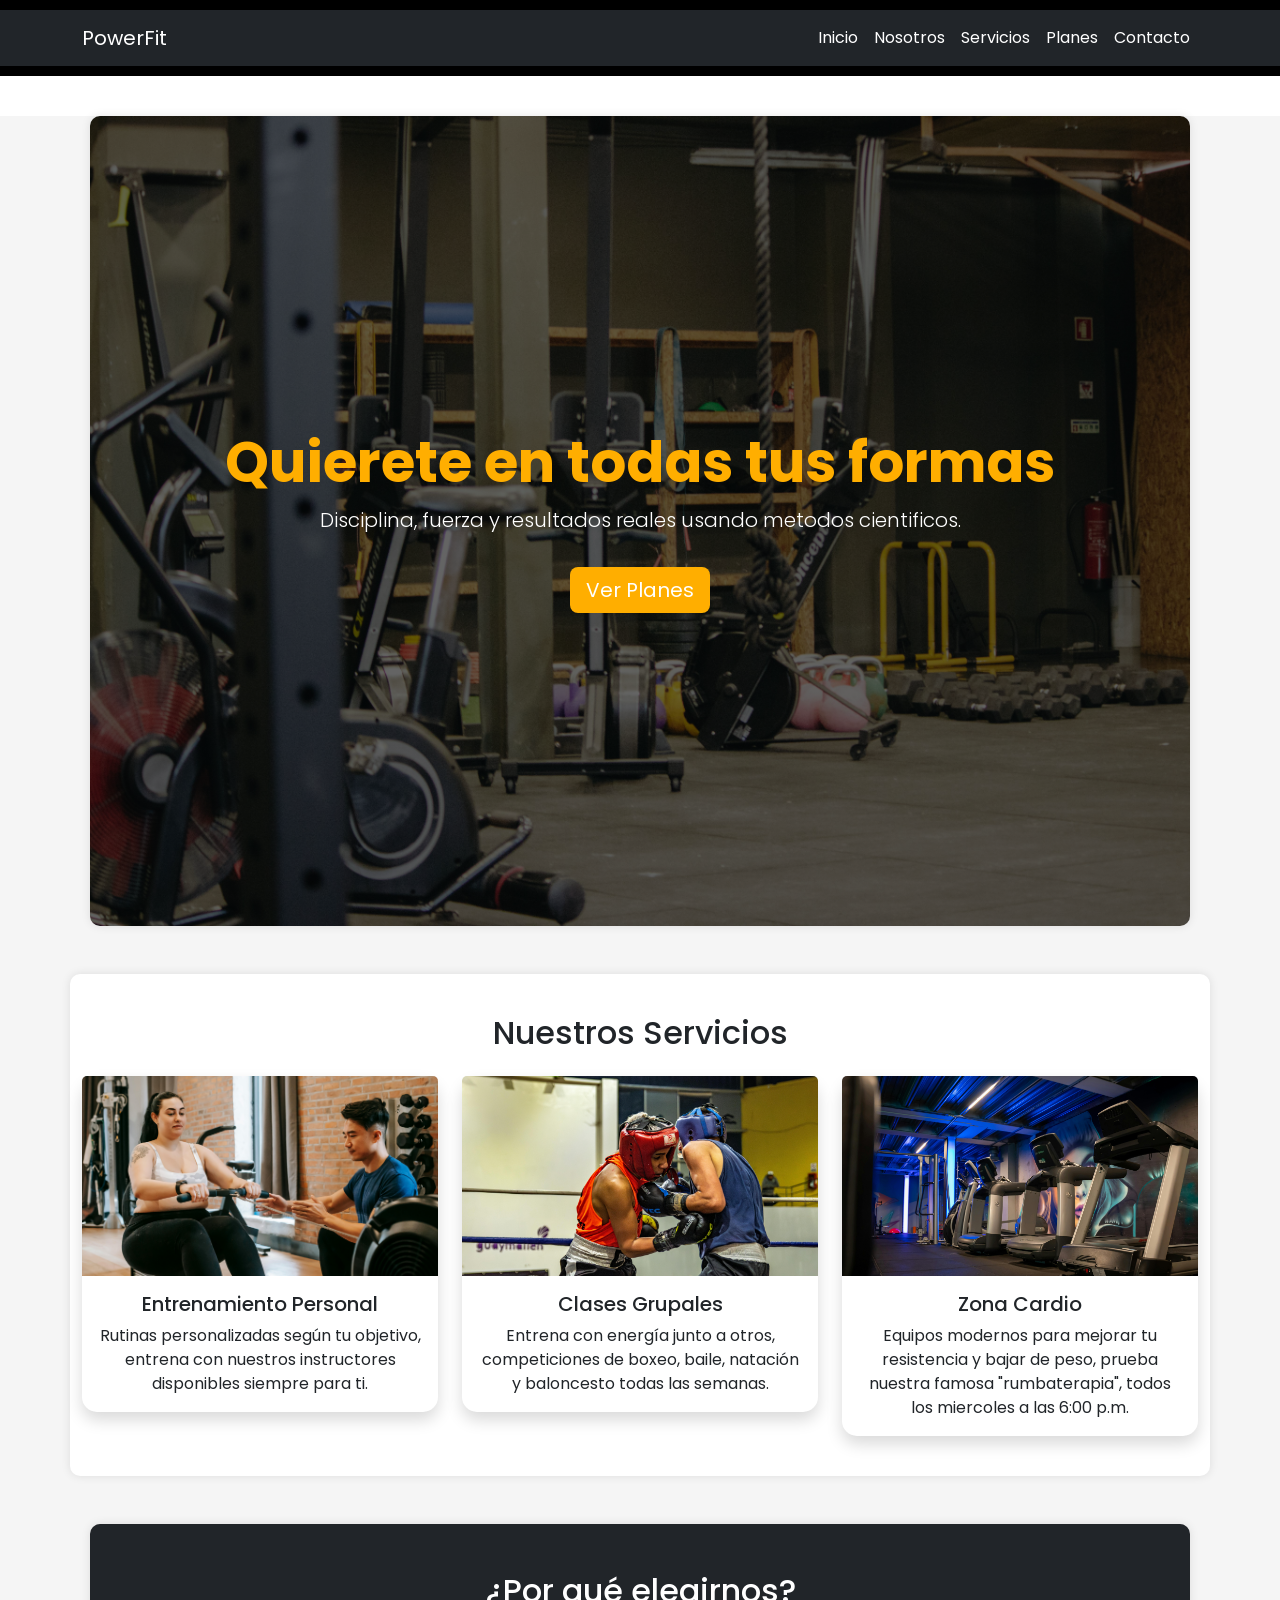
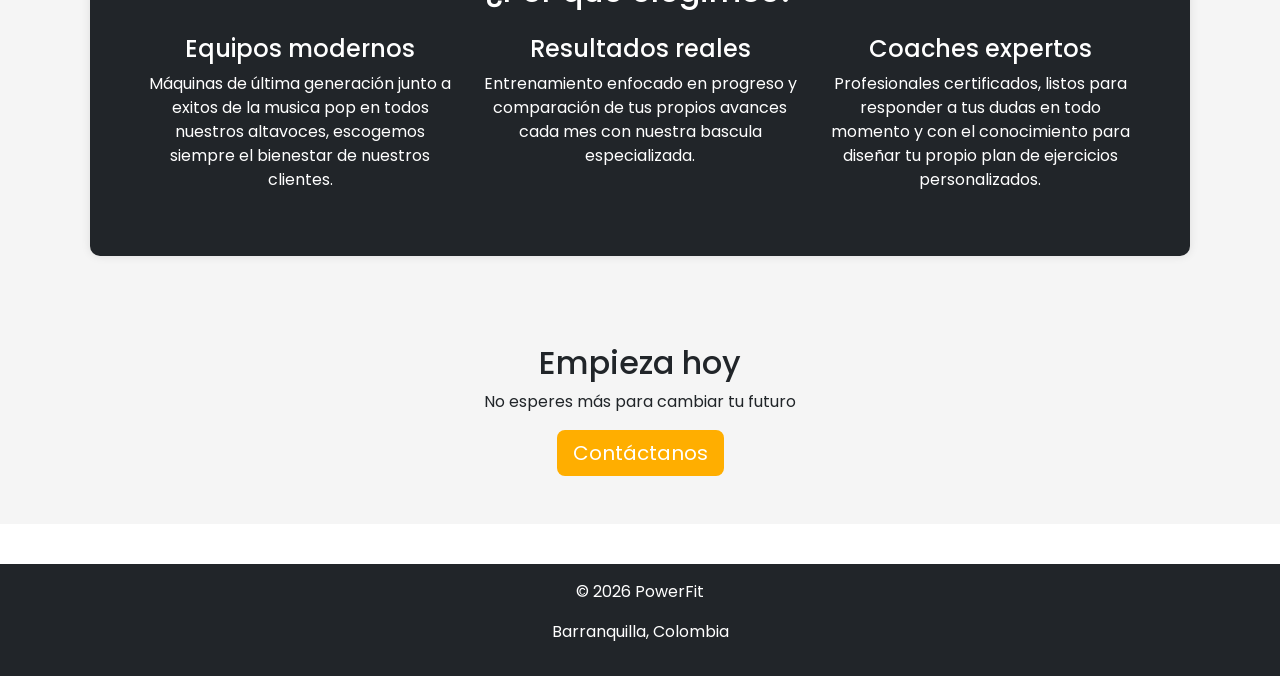
<file: index.html>
<!DOCTYPE html>
<html lang="es">
<head>
    <meta charset="UTF-8">
    <meta name="author" content="Juan Alvarez">
    <meta name="viewport" content="width=device-width, initial-scale=1.0">
    <meta name="description" content="Gimnasio PowerFit">
    <meta name="keywords" content="gimnasio, salud, entrenamiento">
    <meta name="robots" content="index, follow">
    <title>Powerfit - Inicio</title>

    <link rel="preconnect" href="https://fonts.googleapis.com">
    <link rel="preconnect" href="https://fonts.gstatic.com" crossorigin>
    <link href="https://fonts.googleapis.com/css2?family=Poppins:wght@300;400;600;700&display=swap" rel="stylesheet">

    <link href="https://cdn.jsdelivr.net/npm/bootstrap@5.3.0/dist/css/bootstrap.min.css" rel="stylesheet">
    <link rel="stylesheet" href="https://cdn.jsdelivr.net/npm/bootstrap-icons@1.11.3/font/bootstrap-icons.min.css">
    <link href="css/style.css" rel="stylesheet">
</head>

<body>

    <header>
             <nav class="navbar navbar-expand-lg navbar-dark bg-dark">
        <div class="container">
        <a class="navbar-brand" href="index.html">PowerFit</a>

        <button class="navbar-toggler" type="button"
            data-bs-toggle="collapse"
            data-bs-target="#menu">
            <span class="navbar-toggler-icon"></span>
        </button>

        <div class="collapse navbar-collapse" id="menu">
            <ul class="navbar-nav ms-auto">
                <li class="nav-item">
                    <a class="nav-link" href="index.html">Inicio</a>
                </li>

                <li class="nav-item">
                    <a class="nav-link" href="nosotros.html">Nosotros</a>
                </li>

                <li class="nav-item">
                    <a class="nav-link" href="servicios.html">Servicios</a>
                </li>

                <li class="nav-item">
                    <a class="nav-link" href="planes.html">Planes</a>
                </li>

                <li class="nav-item">
                    <a class="nav-link" href="contacto.html">Contacto</a>
                </li>
            </ul>
        </div>
    </div>
</nav>

    </header>
<main>
  <section class="hero text-center text-white d-flex align-items-center">
    <div class="container">
      <h1 class="display-4 fw-bold">Quierete en todas tus formas</h1>
      <p class="lead">Disciplina, fuerza y resultados reales usando metodos cientificos.</p>
      <a href="planes.html" class="btn btn-primary btn-lg mt-3">Ver Planes</a>
    </div>
  </section>

  <section class="container my-5">
    <h2 class="text-center mb-4">Nuestros Servicios</h2>
    <div class="row">

      <div class="col-md-4">
        <div class="card shadow">
          <img src="./instructr gym.jpg" alt="Joven entrenador ayudando a mujer en su primera sesion" class="card-img-top">
          <div class="card-body text-center">
            <h5 class="card-title">Entrenamiento Personal</h5>
            <p class="card-text">Rutinas personalizadas según tu objetivo, entrena con nuestros instructores disponibles siempre para ti.</p>
          </div>
        </div>
      </div>

      <div class="col-md-4">
        <div class="card shadow">
          <img src="./boxeo gym.jpg" alt="Jovenes en enfrentamiento amistoso de boxeo" class="card-img-top">
          <div class="card-body text-center">
            <h5 class="card-title">Clases Grupales</h5>
            <p class="card-text">Entrena con energía junto a otros, competiciones de boxeo, baile, natación y baloncesto todas las semanas.</p>
          </div>
        </div>
      </div>

      <div class="col-md-4">
        <div class="card shadow">
          <img src="maquinas gym.jpg" alt="Caminadoras ofrecidas por el gimnasio" class="card-img-top">
          <div class="card-body text-center">
            <h5 class="card-title">Zona Cardio</h5>
            <p class="card-text">Equipos modernos para mejorar tu resistencia y bajar de peso, prueba nuestra famosa "rumbaterapia", todos los miercoles a las 6:00 p.m.</p>
          </div>
        </div>
      </div>

    </div>
  </section>

  <section class="bg-dark text-white text-center py-5">
    <div class="container">
      <h2>¿Por qué elegirnos?</h2>
      <div class="row mt-4">

        <div class="col-md-4">
          <h4>Equipos modernos</h4>
          <p>Máquinas de última generación junto a exitos de la musica pop en todos nuestros altavoces, escogemos siempre el bienestar de nuestros clientes.</p>
        </div>

        <div class="col-md-4">
          <h4>Resultados reales</h4>
          <p>Entrenamiento enfocado en progreso y comparación de tus propios avances cada mes con nuestra bascula especializada.</p>
        </div>

        <div class="col-md-4">
          <h4>Coaches expertos</h4>
          <p>Profesionales certificados, listos para responder a tus dudas en todo momento y con el conocimiento para diseñar tu propio plan de ejercicios personalizados.</p>
        </div>

      </div>
    </div>
  </section>

  <section class="text-center py-5">
    <h2>Empieza hoy</h2>
    <p>No esperes más para cambiar tu futuro</p>
    <a href="contacto.html" class="btn btn-primary btn-lg">Contáctanos</a>
  </section>
</main>

<footer class="bg-dark text-white text-center py-3">
  <p>© 2026 PowerFit</p>
  <p>Barranquilla, Colombia</p>
</footer>

<script src="https://cdn.jsdelivr.net/npm/bootstrap@5.3.0/dist/js/bootstrap.bundle.min.js"></script>

</body>
</html>
</file>
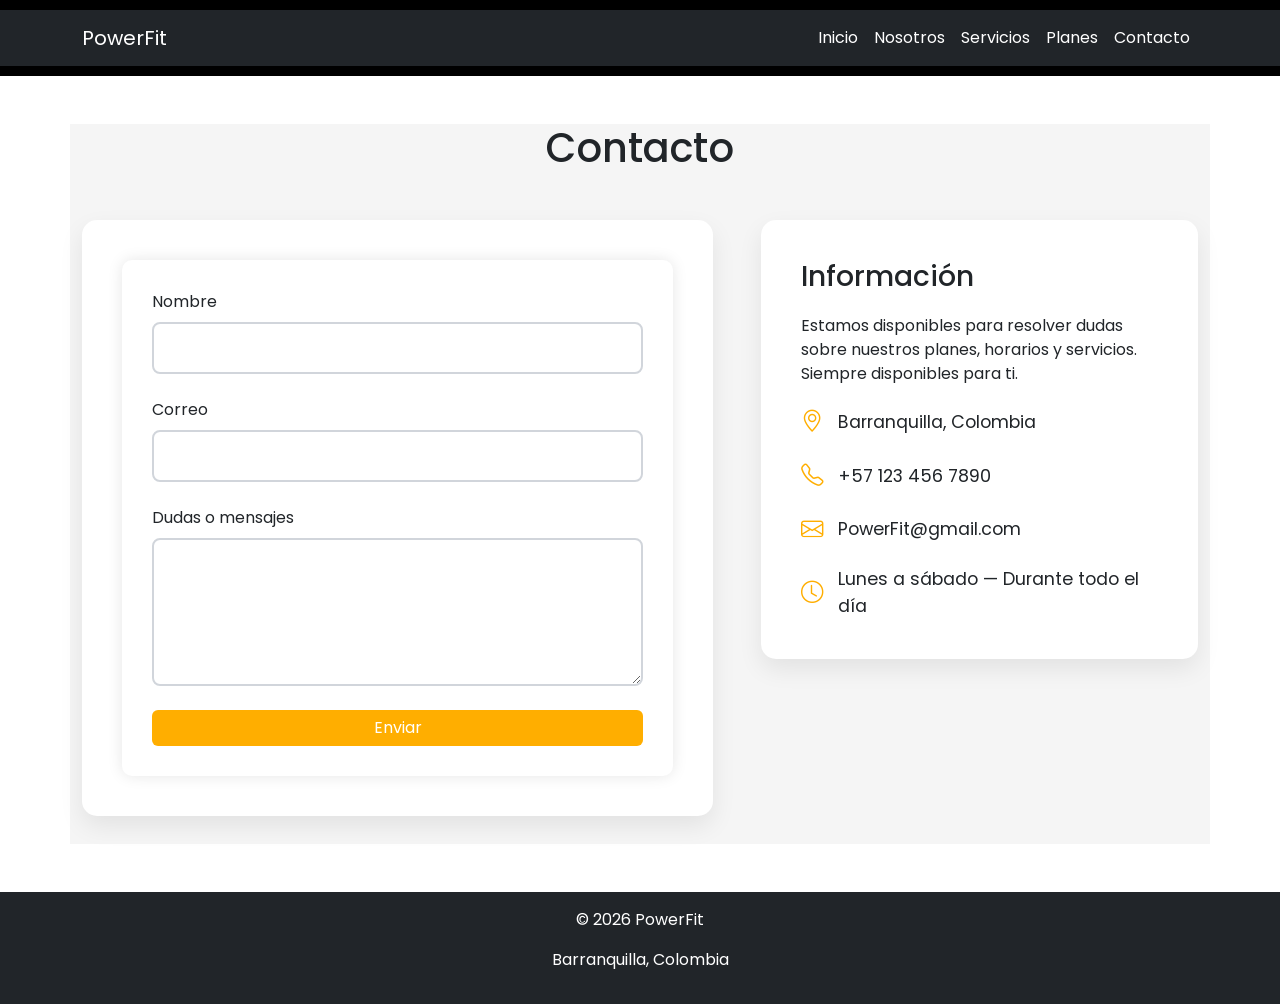
<file: contacto.html>
<!DOCTYPE html>
<html lang="es">
<head>
    <meta charset="UTF-8">
    <meta name="author" content="Juan Alvarez">
    <meta name="viewport" content="width=device-width, initial-scale=1.0">
    <meta name="description" content="Datos de posible cliente de Gimnasio PowerFit">
    <meta name="keywords" content="gimnasio, contacto, entrenamiento">
    <meta name="robots" content="index, follow">
    <title>Powerfit - Contacto</title>

    <link rel="preconnect" href="https://fonts.googleapis.com">
    <link rel="preconnect" href="https://fonts.gstatic.com" crossorigin>
    <link href="https://fonts.googleapis.com/css2?family=Poppins:wght@300;400;600;700&display=swap" rel="stylesheet">

    <link href="https://cdn.jsdelivr.net/npm/bootstrap@5.3.0/dist/css/bootstrap.min.css" rel="stylesheet">
    <link rel="stylesheet" href="https://cdn.jsdelivr.net/npm/bootstrap-icons@1.11.3/font/bootstrap-icons.min.css">
    <link href="css/style.css" rel="stylesheet">

</head>

<body>

    <header>
     <nav class="navbar navbar-expand-lg navbar-dark bg-dark">
        <div class="container">
        <a class="navbar-brand" href="index.html">PowerFit</a>

        <button class="navbar-toggler" type="button"
            data-bs-toggle="collapse"
            data-bs-target="#menu">
            <span class="navbar-toggler-icon"></span>
        </button>

        <div class="collapse navbar-collapse" id="menu">
            <ul class="navbar-nav ms-auto">
                <li class="nav-item">
                    <a class="nav-link" href="index.html">Inicio</a>
                </li>

                <li class="nav-item">
                    <a class="nav-link" href="nosotros.html">Nosotros</a>
                </li>

                <li class="nav-item">
                    <a class="nav-link" href="servicios.html">Servicios</a>
                </li>

                <li class="nav-item">
                    <a class="nav-link" href="planes.html">Planes</a>
                </li>

                <li class="nav-item">
                    <a class="nav-link" href="contacto.html">Contacto</a>
                </li>
            </ul>
        </div>
    </div>
</nav>
    </header>

<main class="container my-5">
  <h1 class="text-center mb-5">Contacto</h1>

  <div class="row g-5 align-items-start">
    <div class="col-lg-7">
      <div class="contact-box">

        <form>

          <div class="mb-4">
            <label class="form-label">Nombre</label>
            <input type="text" class="form-control" required>
          </div>

          <div class="mb-4">
            <label class="form-label">Correo</label>
            <input type="email" class="form-control" required>
          </div>

          <div class="mb-4">
            <label class="form-label">Dudas o mensajes</label>
            <textarea class="form-control" rows="5"></textarea>
          </div>

          <button class="btn btn-primary w-100">
            Enviar
          </button>

        </form>
      </div>
    </div>

    <div class="col-lg-5">

      <div class="info-box">

        <h3>Información</h3>

        <p>
          Estamos disponibles para resolver dudas sobre nuestros planes,
          horarios y servicios. Siempre disponibles para ti.
        </p>

        <div class="contact-info">
          <i class="bi bi-geo-alt"></i>
          <span>Barranquilla, Colombia</span>
        </div>

        <div class="contact-info">
          <i class="bi bi-telephone"></i>
          <span>+57 123 456 7890</span>
        </div>

        <div class="contact-info">
          <i class="bi bi-envelope"></i>
          <span>PowerFit@gmail.com</span>
        </div>

        <div class="contact-info">
          <i class="bi bi-clock"></i>
          <span>Lunes a sábado — Durante todo el día</span>
        </div>
      </div>
    </div>
  </div>
</main>

<footer class="bg-dark text-white text-center py-3">
  <p>© 2026 PowerFit</p>
  <p>Barranquilla, Colombia</p>
</footer>

<script src="https://cdn.jsdelivr.net/npm/bootstrap@5.3.0/dist/js/bootstrap.bundle.min.js"></script>

</body>
</html>
</file>
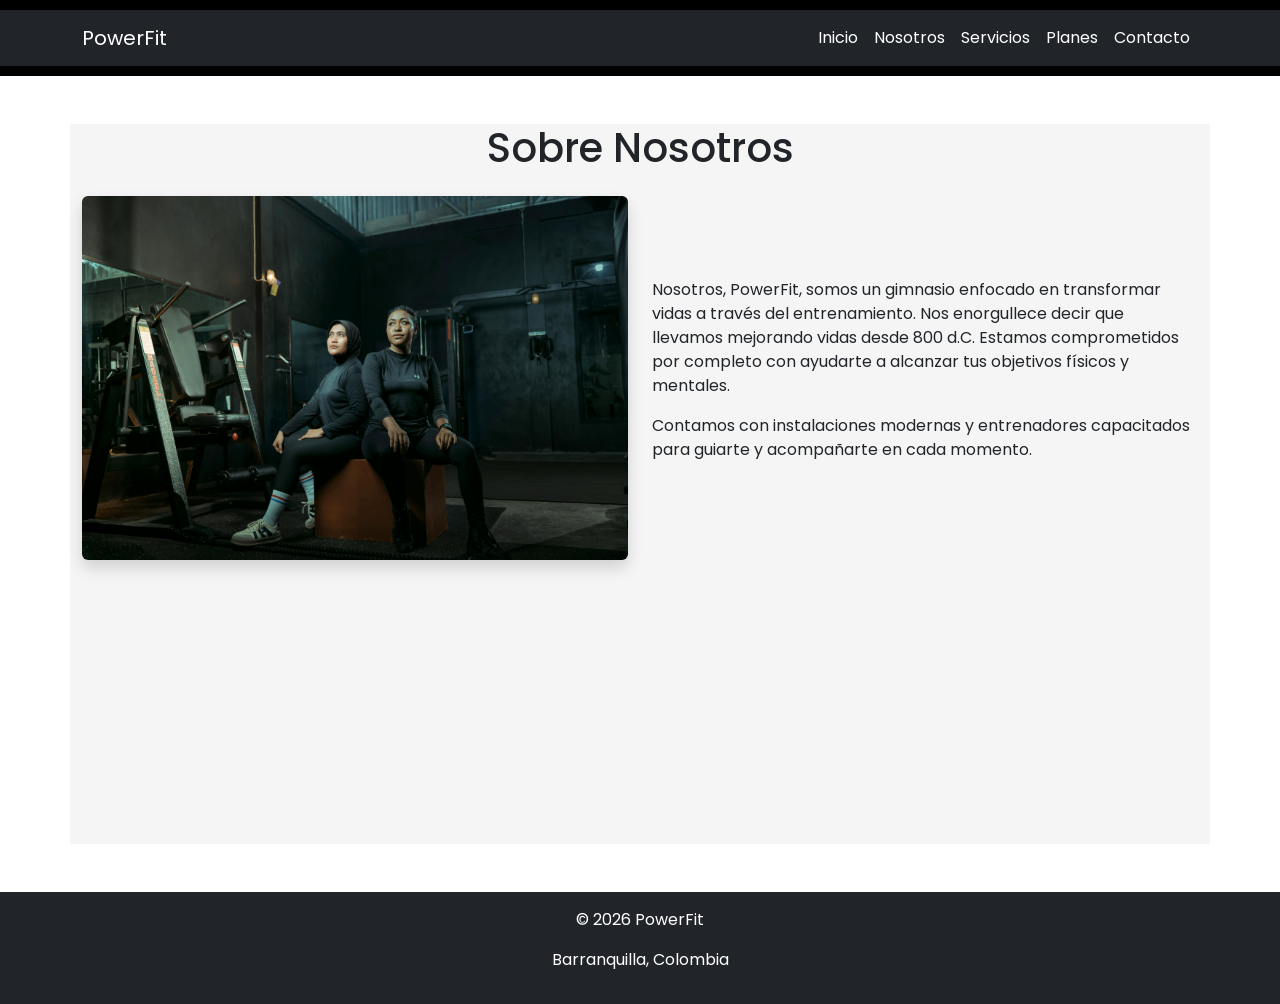
<file: nosotros.html>
<!DOCTYPE html>
<html lang="es">
<head>
    <meta charset="UTF-8">
    <meta name="author" content="Juan Alvarez">
    <meta name="viewport" content="width=device-width, initial-scale=1.0">
    <meta name="description" content="Informacion basica e historia del Gimnasio PowerFit">
    <meta name="keywords" content="gimnasio, informacion, historia del gimnasio, entrenamiento">
    <meta name="robots" content="index, follow">
    <title>Powerfit - Nosotros</title>

    <link rel="preconnect" href="https://fonts.googleapis.com">
    <link rel="preconnect" href="https://fonts.gstatic.com" crossorigin>
    <link href="https://fonts.googleapis.com/css2?family=Poppins:wght@300;400;600;700&display=swap" rel="stylesheet">

    <link href="https://cdn.jsdelivr.net/npm/bootstrap@5.3.0/dist/css/bootstrap.min.css" rel="stylesheet">
    <link rel="stylesheet" href="https://cdn.jsdelivr.net/npm/bootstrap-icons@1.11.3/font/bootstrap-icons.min.css">
    <link href="css/style.css" rel="stylesheet">
</head>

<body>

    <header>
             <nav class="navbar navbar-expand-lg navbar-dark bg-dark">
        <div class="container">
        <a class="navbar-brand" href="index.html">PowerFit</a>

        <button class="navbar-toggler" type="button"
            data-bs-toggle="collapse"
            data-bs-target="#menu">
            <span class="navbar-toggler-icon"></span>
        </button>

        <div class="collapse navbar-collapse" id="menu">
            <ul class="navbar-nav ms-auto">
                <li class="nav-item">
                    <a class="nav-link" href="index.html">Inicio</a>
                </li>

                <li class="nav-item">
                    <a class="nav-link" href="nosotros.html">Nosotros</a>
                </li>

                <li class="nav-item">
                    <a class="nav-link" href="servicios.html">Servicios</a>
                </li>

                <li class="nav-item">
                    <a class="nav-link" href="planes.html">Planes</a>
                </li>

                <li class="nav-item">
                    <a class="nav-link" href="contacto.html">Contacto</a>
                </li>
            </ul>
        </div>
    </div>
</nav>
    </header>
<main class="container my-5">
  <h1 class="text-center mb-4">Sobre Nosotros</h1>

  <div class="row align-items-center">
    <div class="col-md-6">
      <img src="./mueres gym.jpg" alt="Mujeres en gimnasio" class="img-fluid rounded shadow">
    </div>

    <div class="col-md-6">
      <p>
        Nosotros, PowerFit, somos un gimnasio enfocado en transformar vidas a través del entrenamiento. Nos enorgullece decir que llevamos mejorando vidas desde 800 d.C.
        Estamos comprometidos por completo con ayudarte a alcanzar tus objetivos físicos y mentales.
      </p>
      <p>
        Contamos con instalaciones modernas y entrenadores capacitados para guiarte y acompañarte en cada momento.
      </p>
    </div>
  </div>
</main>

<footer class="bg-dark text-white text-center py-3">
  <p>© 2026 PowerFit</p>
  <p>Barranquilla, Colombia</p>
</footer>

<script src="https://cdn.jsdelivr.net/npm/bootstrap@5.3.0/dist/js/bootstrap.bundle.min.js"></script>

</body>
</html>
</file>
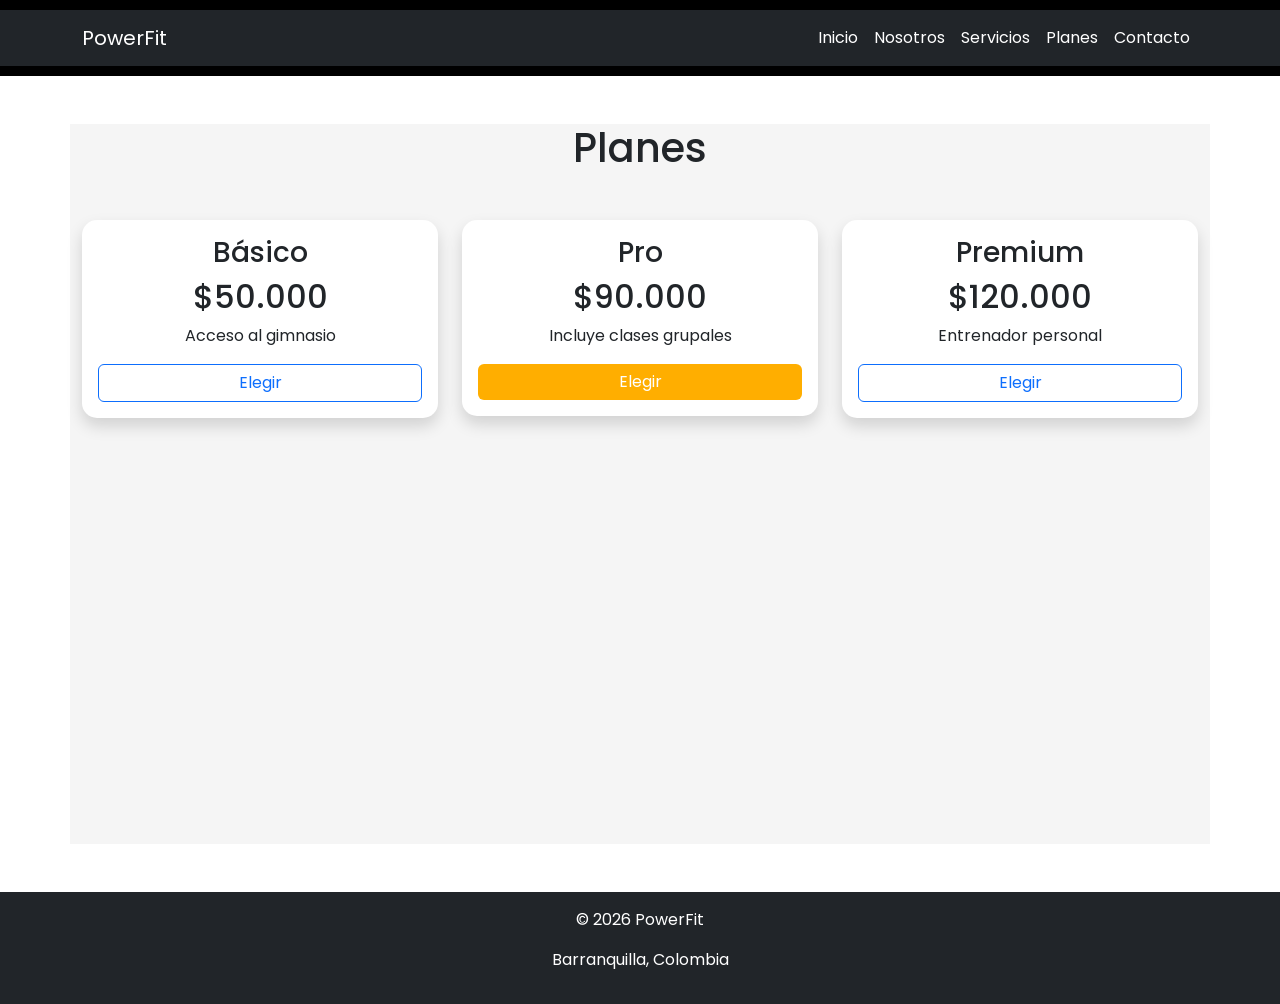
<file: planes.html>
<!DOCTYPE html>
<html lang="es">
<head>
    <meta charset="UTF-8">
    <meta name="author" content="Juan Alvarez">
    <meta name="viewport" content="width=device-width, initial-scale=1.0">
    <meta name="description" content="Precios dl Gimnasio PowerFit">
    <meta name="keywords" content="gimnasio, precios, entrenamiento, variedad">
    <meta name="robots" content="index, follow">
    <title>Powerfit - Planes</title>

    <link rel="preconnect" href="https://fonts.googleapis.com">
    <link rel="preconnect" href="https://fonts.gstatic.com" crossorigin>
    <link href="https://fonts.googleapis.com/css2?family=Poppins:wght@300;400;600;700&display=swap" rel="stylesheet">

    <link href="https://cdn.jsdelivr.net/npm/bootstrap@5.3.0/dist/css/bootstrap.min.css" rel="stylesheet">
    <link rel="stylesheet" href="https://cdn.jsdelivr.net/npm/bootstrap-icons@1.11.3/font/bootstrap-icons.min.css">
    <link href="css/style.css" rel="stylesheet">
</head>

<body>

    <header>
             <nav class="navbar navbar-expand-lg navbar-dark bg-dark">
        <div class="container">
        <a class="navbar-brand" href="index.html">PowerFit</a>

        <button class="navbar-toggler" type="button"
            data-bs-toggle="collapse"
            data-bs-target="#menu">
            <span class="navbar-toggler-icon"></span>
        </button>

        <div class="collapse navbar-collapse" id="menu">
            <ul class="navbar-nav ms-auto">
                <li class="nav-item">
                    <a class="nav-link" href="index.html">Inicio</a>
                </li>

                <li class="nav-item">
                    <a class="nav-link" href="nosotros.html">Nosotros</a>
                </li>

                <li class="nav-item">
                    <a class="nav-link" href="servicios.html">Servicios</a>
                </li>

                <li class="nav-item">
                    <a class="nav-link" href="planes.html">Planes</a>
                </li>

                <li class="nav-item">
                    <a class="nav-link" href="contacto.html">Contacto</a>
                </li>
            </ul>
        </div>
    </div>
</nav>
    </header>

    <main class="container my-5 text-center">
  <h1 class="mb-5">Planes</h1>

  <div class="row">

    <div class="col-md-4">
      <div class="card shadow p-3">
        <h3>Básico</h3>
        <h2>$50.000</h2>
        <p>Acceso al gimnasio</p>
        <button class="btn btn-outline-primary">Elegir</button>
      </div>
    </div>

    <div class="col-md-4">
      <div class="card shadow p-3 border-primary">
        <h3>Pro</h3>
        <h2>$90.000</h2>
        <p>Incluye clases grupales</p>
        <button class="btn btn-primary">Elegir</button>
      </div>
    </div>

    <div class="col-md-4">
      <div class="card shadow p-3">
        <h3>Premium</h3>
        <h2>$120.000</h2>
        <p>Entrenador personal</p>
        <button class="btn btn-outline-primary">Elegir</button>
      </div>
    </div>

  </div>
</main>

<footer class="bg-dark text-white text-center py-3">
  <p>© 2026 PowerFit</p>
  <p>Barranquilla, Colombia</p>
</footer>

<script src="https://cdn.jsdelivr.net/npm/bootstrap@5.3.0/dist/js/bootstrap.bundle.min.js"></script>

</body>
</html>
</file>
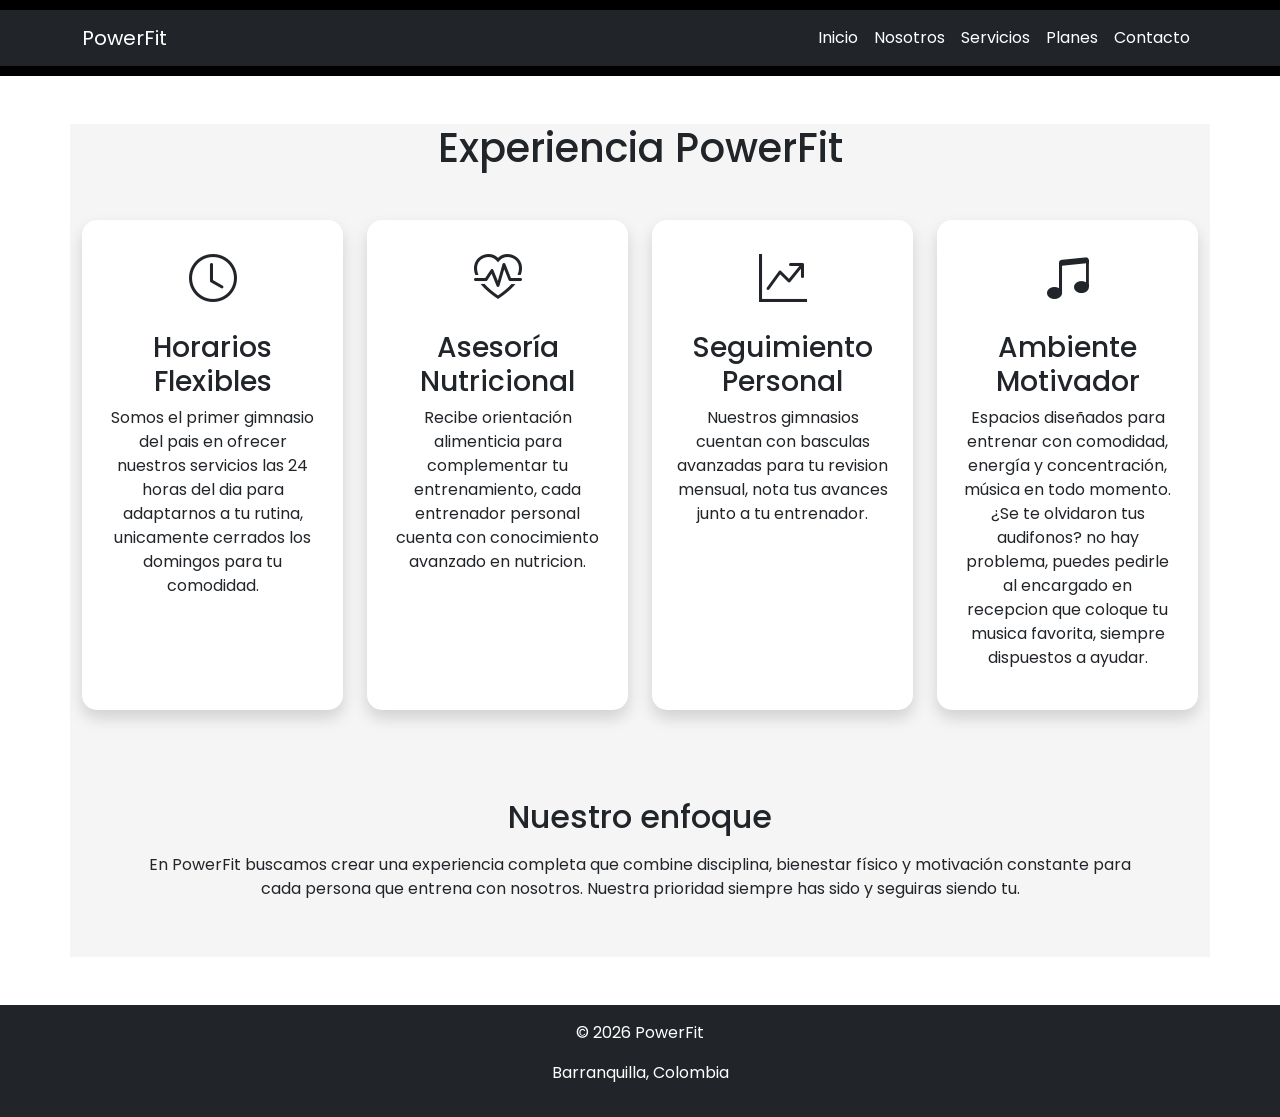
<file: servicios.html>
<!DOCTYPE html>
<html lang="es">
<head>
    <meta charset="UTF-8">
    <meta name="author" content="Juan Alvarez">
    <meta name="viewport" content="width=device-width, initial-scale=1.0">
    <meta name="description" content="Servicios que ofrece el Gimnasio PowerFit">
    <meta name="keywords" content="gimnasio, informacion variada, profundidad ">
    <meta name="robots" content="index, follow">
    <title>Powerfit - Servicios</title>

    <link rel="preconnect" href="https://fonts.googleapis.com">
    <link rel="preconnect" href="https://fonts.gstatic.com" crossorigin>
    <link href="https://fonts.googleapis.com/css2?family=Poppins:wght@300;400;600;700&display=swap" rel="stylesheet">

    <link href="https://cdn.jsdelivr.net/npm/bootstrap@5.3.0/dist/css/bootstrap.min.css" rel="stylesheet">
    <link rel="stylesheet" href="https://cdn.jsdelivr.net/npm/bootstrap-icons@1.11.3/font/bootstrap-icons.min.css">
    <link href="css/style.css" rel="stylesheet">
</head>

<body>

    <header>
             <nav class="navbar navbar-expand-lg navbar-dark bg-dark">
        <div class="container">
        <a class="navbar-brand" href="index.html">PowerFit</a>

        <button class="navbar-toggler" type="button"
            data-bs-toggle="collapse"
            data-bs-target="#menu">
            <span class="navbar-toggler-icon"></span>
        </button>

        <div class="collapse navbar-collapse" id="menu">
            <ul class="navbar-nav ms-auto">
                <li class="nav-item">
                    <a class="nav-link" href="index.html">Inicio</a>
                </li>

                <li class="nav-item">
                    <a class="nav-link" href="nosotros.html">Nosotros</a>
                </li>

                <li class="nav-item">
                    <a class="nav-link" href="servicios.html">Servicios</a>
                </li>

                <li class="nav-item">
                    <a class="nav-link" href="planes.html">Planes</a>
                </li>

                <li class="nav-item">
                    <a class="nav-link" href="contacto.html">Contacto</a>
                </li>
            </ul>
        </div>
    </div>
</nav>
    </header>

    <main class="container my-5">

  <h1 class="text-center mb-5">Experiencia PowerFit</h1>

  <div class="row text-center mb-5">

    <div class="col-md-3">
      <div class="card shadow p-4 h-100">
        <div class="icon">
   <i class="bi bi-clock"></i>
</div>
        <h3>Horarios Flexibles</h3>
        <p>
          Somos el primer gimnasio del pais en ofrecer nuestros servicios las 24 horas del dia para adaptarnos a tu rutina, unicamente cerrados los domingos para tu comodidad.
        </p>
      </div>
    </div>

    <div class="col-md-3">
      <div class="card shadow p-4 h-100">
    <div class="icon">
    <i class="bi bi-heart-pulse"></i>
    </div>        
      <h3>Asesoría Nutricional</h3>
        <p>
          Recibe orientación alimenticia para complementar tu entrenamiento, cada entrenador personal cuenta con conocimiento avanzado en nutricion.
        </p>
      </div>
    </div>

    <div class="col-md-3">
      <div class="card shadow p-4 h-100">
        <div class="icon">
    <i class="bi bi-graph-up-arrow"></i>
    </div>   
        <h3>Seguimiento Personal</h3>
        <p>
          Nuestros gimnasios cuentan con basculas avanzadas para tu revision mensual, nota tus avances junto a tu entrenador.
        </p>
      </div>
    </div>

    <div class="col-md-3">
      <div class="card shadow p-4 h-100">
        <div class="icon">
    <i class="bi bi-music-note-beamed"></i>
    </div>   
        <h3>Ambiente Motivador</h3>
        <p>
          Espacios diseñados para entrenar con comodidad, energía y concentración, música en todo momento. ¿Se te olvidaron tus audifonos? no hay problema, puedes pedirle al encargado en recepcion que coloque tu musica favorita, siempre dispuestos a ayudar.
        </p>
      </div>
    </div>

  </div>

  <section class="text-center mt-5">
    <h2>Nuestro enfoque</h2>
    <p class="mt-3">
      En PowerFit buscamos crear una experiencia completa que combine disciplina,
      bienestar físico y motivación constante para cada persona que entrena con nosotros. Nuestra prioridad siempre has sido y seguiras siendo tu.
    </p>
  </section>

</main>

<footer class="bg-dark text-white text-center py-3">
  <p>© 2026 PowerFit</p>
  <p>Barranquilla, Colombia</p>
</footer>

<script src="https://cdn.jsdelivr.net/npm/bootstrap@5.3.0/dist/js/bootstrap.bundle.min.js"></script>

</body>
</html>
</file>
<file: css/style.css>
header {
  background: #000000;
  padding: 10px 0;
}
header .navbar-nav .nav-link {
  color: white !important;
}
header .navbar-nav .nav-link:hover {
  color: #ffae00 !important;
}

.navbar-toggler {
  border: none;
}

main {
  min-height: 80vh;
  background: #f5f5f5;
}
main section {
  background: white;
  border-radius: 10px;
  padding: 50px;
  max-width: 800px;
  margin: auto;
  box-shadow: 0 0 10px rgba(0, 0, 0, 0.1);
  text-align: center;
}
main section h1 {
  color: #ffae00;
  transition: 0.3s;
}
main section h1:hover {
  transform: scale(1.1);
}

.hero {
  height: 90vh;
  background: linear-gradient(rgba(0, 0, 0, 0.6), rgba(0, 0, 0, 0.6)), url(../gym\ foto.jpg);
  background-size: cover;
  background-position: center;
}

.card {
  transition: 0.3s;
  border: none;
  border-radius: 15px;
}
.card:hover {
  transform: scale(1.05);
}

main section {
  background: white;
  border-radius: 10px;
  padding: 40px;
  max-width: 1100px;
  margin: 40px auto;
  box-shadow: 0 0 10px rgba(0, 0, 0, 0.1);
}

section:last-of-type {
  background: transparent;
  box-shadow: none;
}

.card-img-top {
  height: 200px;
  -o-object-fit: cover;
     object-fit: cover;
}

form {
  background: white;
  padding: 30px;
  border-radius: 10px;
  box-shadow: 0 0 15px rgba(0, 0, 0, 0.1);
}

input, textarea {
  border-radius: 8px !important;
}

button {
  transition: 0.3s;
}
button:hover {
  transform: scale(1.05);
}

.hero {
  display: flex;
  justify-content: center;
  align-items: center;
}

.text-center-base, .hero {
  text-align: center;
}

body {
  font-family: "Poppins", sans-serif;
}

.btn-primary {
  background-color: #ffae00;
  border: none;
}

.icon {
  font-size: 3rem;
  margin-bottom: 15px;
}

.card-base, .card-servicio {
  border-radius: 15px;
  padding: 30px;
  box-shadow: 0 10px 20px rgba(0, 0, 0, 0.08);
}

.contact-box,
.info-box {
  background: white;
  padding: 40px;
  border-radius: 15px;
  box-shadow: 0 10px 25px rgba(0, 0, 0, 0.08);
}

.info-box h3 {
  margin-bottom: 20px;
}

.contact-info {
  display: flex;
  align-items: center;
  gap: 15px;
  margin-top: 20px;
  font-size: 1.1rem;
}

.contact-info i {
  color: #ffae00;
  font-size: 1.4rem;
}

.form-control {
  border: 2px solid #d1d5db;
  padding: 12px;
  transition: 0.3s;
}

.form-control:focus {
  border-color: #ffae00;
  box-shadow: 0 0 10px rgba(255, 77, 0, 0.2);
}

.card-servicio {
  background: white;
}

@media (max-width: 768px) {
  nav {
    flex-direction: column;
  }
}
@media (max-width: 768px) {
  .hero {
    height: 60vh;
    text-align: center;
    padding: 20px;
  }
  .hero h1 {
    font-size: 2rem !important;
  }
}
@media (max-width: 768px) and (max-width: 768px) {
  h1 {
    font-size: 2rem !important;
  }
  h2 {
    font-size: 1.5rem !important;
  }
  p {
    font-size: 0.95rem;
  }
  .container {
    padding-left: 20px;
    padding-right: 20px;
  }
}
@media (max-width: 768px) {
  .navbar-nav {
    text-align: center;
  }
}/*# sourceMappingURL=style.css.map */
</file>
